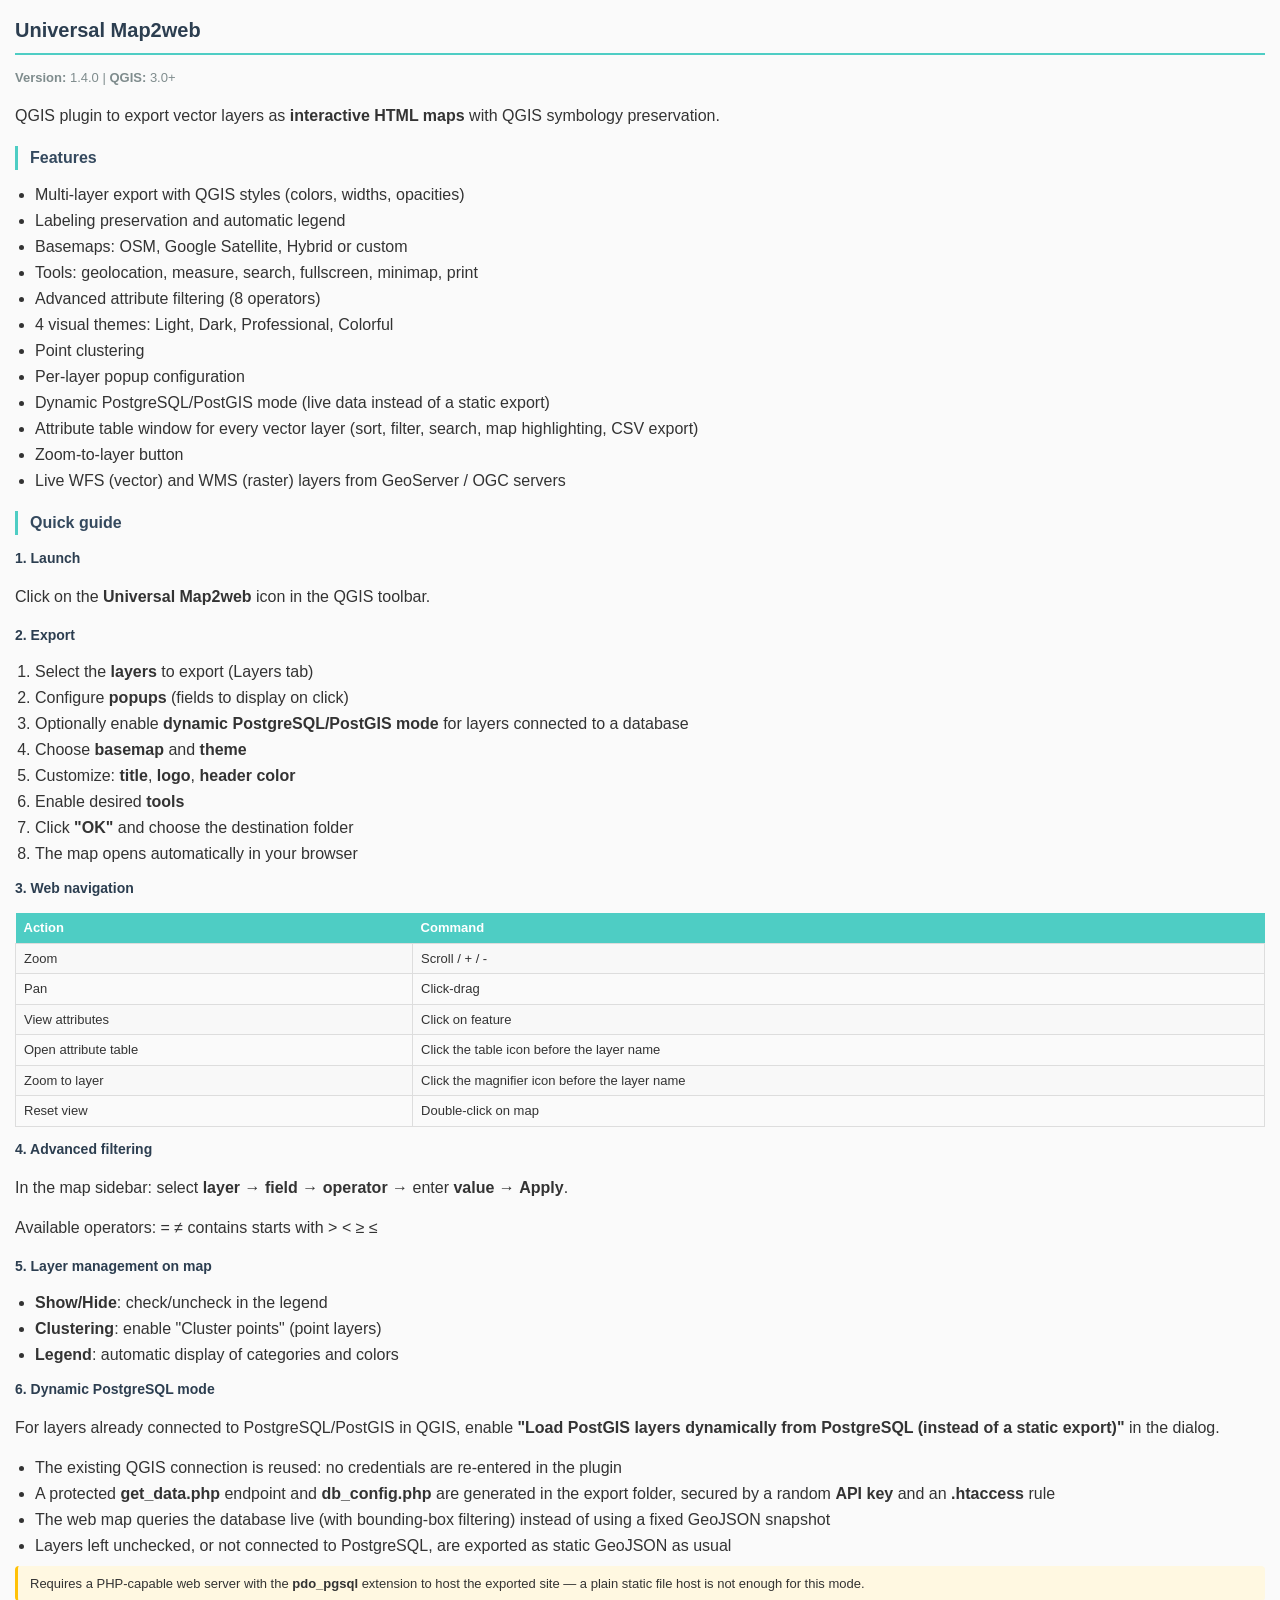
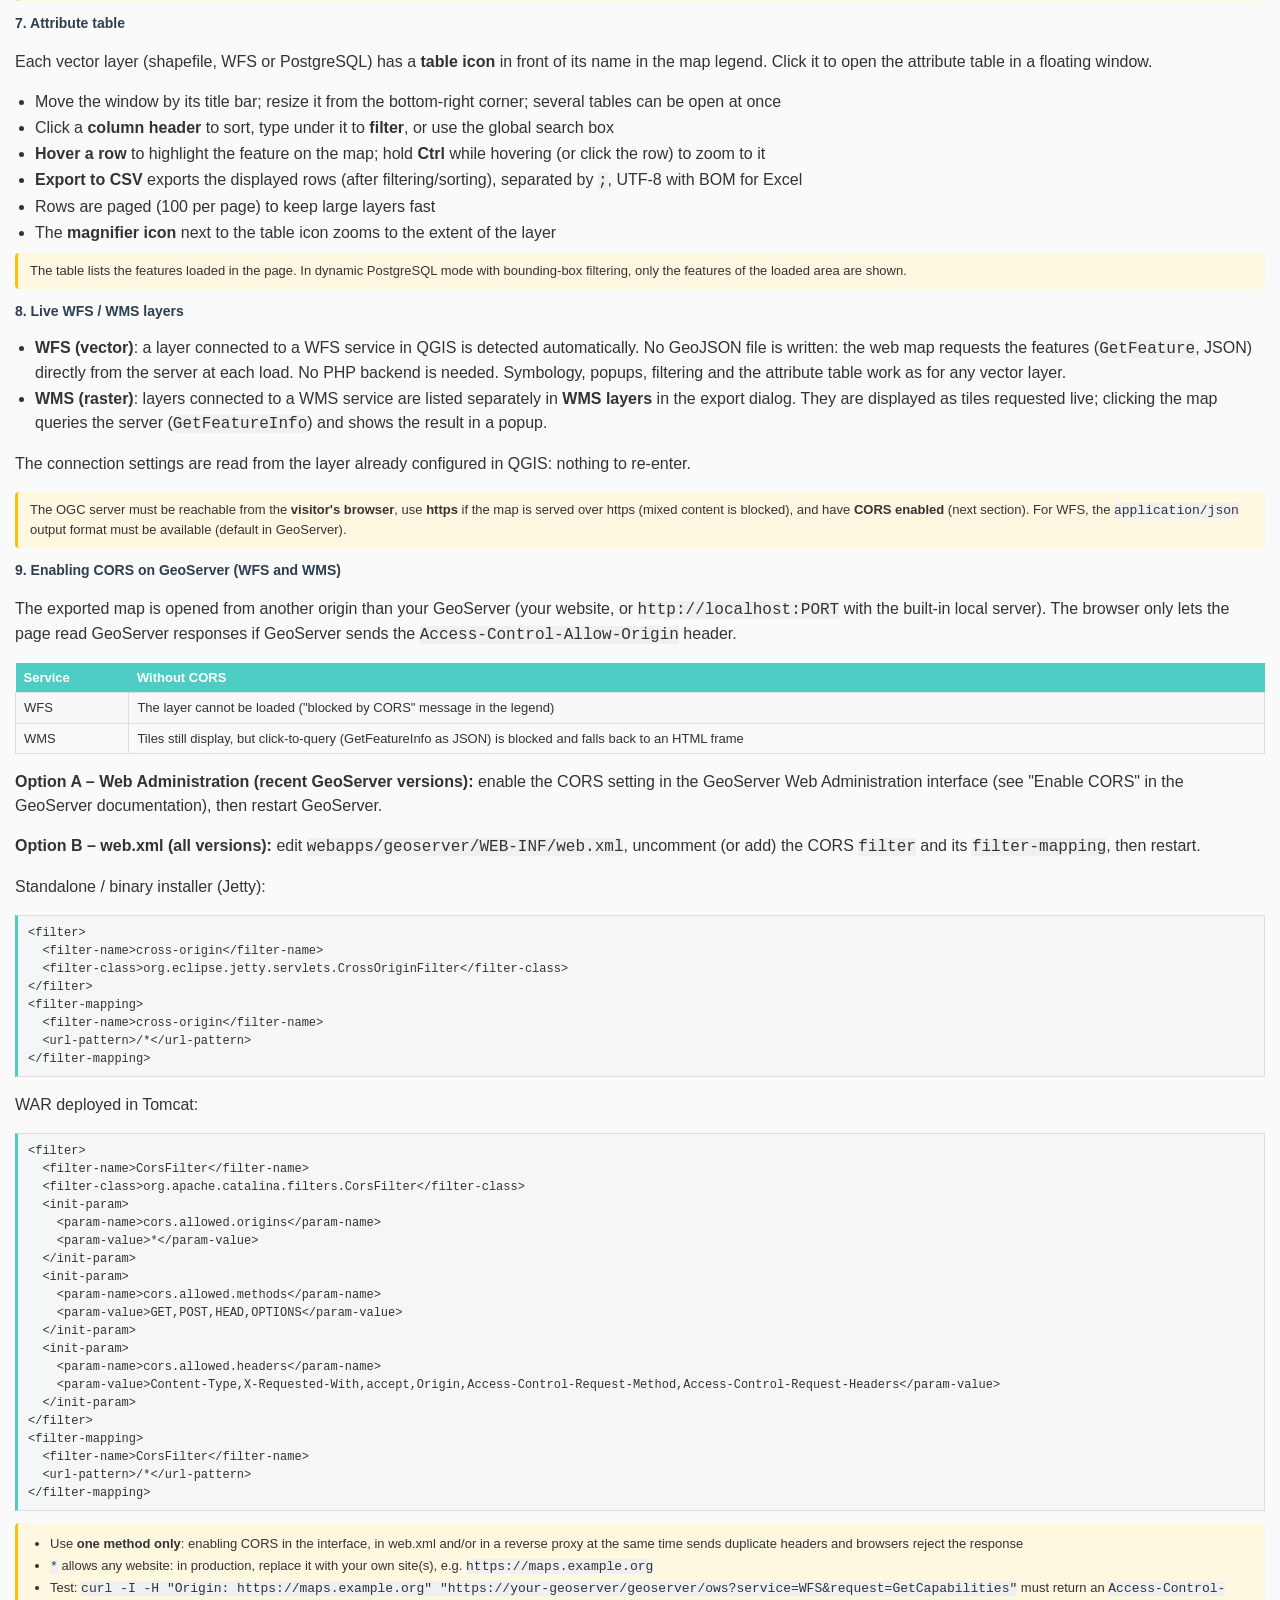
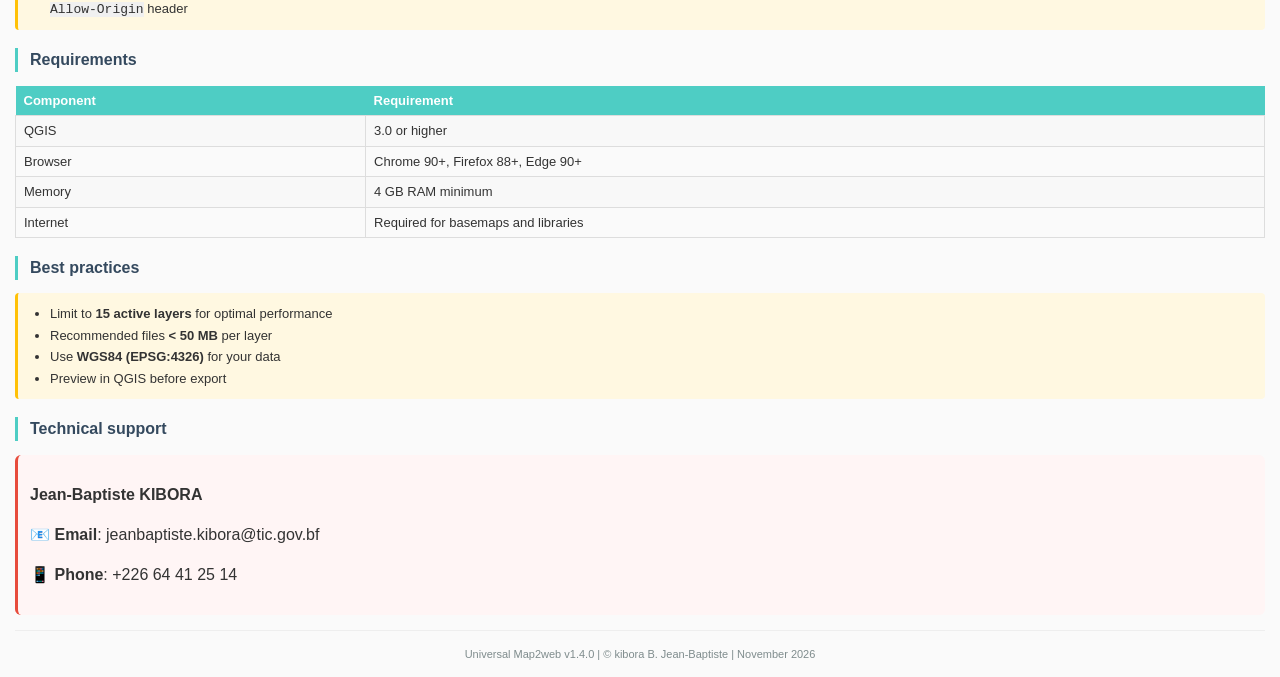
<file: i18n/wiki_en.html>
<!DOCTYPE html>
<html>

<head>
    <style>
        body {
            font-family: 'Segoe UI', Arial, sans-serif;
            margin: 15px;
            line-height: 1.5;
            color: #333;
            background: #fafafa;
        }

        h1 {
            color: #2c3e50;
            border-bottom: 2px solid #4ecdc4;
            padding-bottom: 8px;
            font-size: 20px;
        }

        h2 {
            color: #34495e;
            margin-top: 18px;
            border-left: 3px solid #4ecdc4;
            padding-left: 12px;
            font-size: 16px;
        }

        h3 {
            color: #2c3e50;
            margin-top: 12px;
            font-size: 14px;
        }

        .badge {
            background: #4ecdc4;
            color: white;
            padding: 2px 8px;
            border-radius: 10px;
            font-size: 11px;
            display: inline-block;
            margin: 1px;
        }

        .support-box {
            background: #fff5f5;
            padding: 12px;
            border-radius: 6px;
            border-left: 3px solid #e74c3c;
            margin: 12px 0;
        }

        table {
            width: 100%;
            border-collapse: collapse;
            margin: 8px 0;
            font-size: 13px;
        }

        th {
            background: #4ecdc4;
            color: white;
            padding: 5px 8px;
            text-align: left;
        }

        td {
            border: 1px solid #ddd;
            padding: 5px 8px;
        }

        tr:nth-child(even) {
            background: #f8f8f8;
        }

        .note {
            background: #fff8e1;
            padding: 8px 12px;
            border-radius: 4px;
            border-left: 3px solid #ffc107;
            margin: 8px 0;
            font-size: 13px;
        }

        ul,
        ol {
            margin: 3px 0;
            padding-left: 20px;
        }

        li {
            margin: 2px 0;
        }

        .version {
            color: #7f8c8d;
            font-size: 13px;
        }

        hr {
            margin: 15px 0;
            border: none;
            border-top: 1px solid #eee;
        }

        pre {
            background: #f4f6f7;
            border: 1px solid #ddd;
            border-left: 3px solid #4ecdc4;
            padding: 8px 10px;
            font-family: Consolas, 'Courier New', monospace;
            font-size: 12px;
        }

        code {
            font-family: Consolas, 'Courier New', monospace;
            background: #f0f0f0;
        }
    </style>
</head>

<body>

    <h1>Universal Map2web</h1>
    <p class="version"><strong>Version:</strong> 1.4.0 | <strong>QGIS:</strong> 3.0+</p>

    <p>QGIS plugin to export vector layers as <strong>interactive HTML maps</strong> with QGIS symbology preservation.
    </p>

    <h2>Features</h2>
    <ul>
        <li>Multi-layer export with QGIS styles (colors, widths, opacities)</li>
        <li>Labeling preservation and automatic legend</li>
        <li>Basemaps: OSM, Google Satellite, Hybrid or custom</li>
        <li>Tools: geolocation, measure, search, fullscreen, minimap, print</li>
        <li>Advanced attribute filtering (8 operators)</li>
        <li>4 visual themes: Light, Dark, Professional, Colorful</li>
        <li>Point clustering</li>
        <li>Per-layer popup configuration</li>
        <li>Dynamic PostgreSQL/PostGIS mode (live data instead of a static export)</li>
        <li>Attribute table window for every vector layer (sort, filter, search, map highlighting, CSV export)</li>
        <li>Zoom-to-layer button</li>
        <li>Live WFS (vector) and WMS (raster) layers from GeoServer / OGC servers</li>
    </ul>

    <h2>Quick guide</h2>

    <h3>1. Launch</h3>
    <p>Click on the <strong>Universal Map2web</strong> icon in the QGIS toolbar.</p>

    <h3>2. Export</h3>
    <ol>
        <li>Select the <strong>layers</strong> to export (Layers tab)</li>
        <li>Configure <strong>popups</strong> (fields to display on click)</li>
        <li>Optionally enable <strong>dynamic PostgreSQL/PostGIS mode</strong> for layers connected to a database</li>
        <li>Choose <strong>basemap</strong> and <strong>theme</strong></li>
        <li>Customize: <strong>title</strong>, <strong>logo</strong>, <strong>header color</strong></li>
        <li>Enable desired <strong>tools</strong></li>
        <li>Click <strong>"OK"</strong> and choose the destination folder</li>
        <li>The map opens automatically in your browser</li>
    </ol>

    <h3>3. Web navigation</h3>
    <table>
        <tr>
            <th>Action</th>
            <th>Command</th>
        </tr>
        <tr>
            <td>Zoom</td>
            <td>Scroll / + / -</td>
        </tr>
        <tr>
            <td>Pan</td>
            <td>Click-drag</td>
        </tr>
        <tr>
            <td>View attributes</td>
            <td>Click on feature</td>
        </tr>
        <tr>
            <td>Open attribute table</td>
            <td>Click the table icon before the layer name</td>
        </tr>
        <tr>
            <td>Zoom to layer</td>
            <td>Click the magnifier icon before the layer name</td>
        </tr>
        <tr>
            <td>Reset view</td>
            <td>Double-click on map</td>
        </tr>
    </table>

    <h3>4. Advanced filtering</h3>
    <p>In the map sidebar: select <strong>layer</strong> → <strong>field</strong> → <strong>operator</strong> → enter
        <strong>value</strong> → <strong>Apply</strong>.
    </p>
    <p>Available operators: = ≠ contains starts with &gt; &lt; ≥ ≤</p>

    <h3>5. Layer management on map</h3>
    <ul>
        <li><strong>Show/Hide</strong>: check/uncheck in the legend</li>
        <li><strong>Clustering</strong>: enable "Cluster points" (point layers)</li>
        <li><strong>Legend</strong>: automatic display of categories and colors</li>
    </ul>

    <h3>6. Dynamic PostgreSQL mode</h3>
    <p>For layers already connected to PostgreSQL/PostGIS in QGIS, enable <strong>"Load PostGIS layers dynamically
            from PostgreSQL (instead of a static export)"</strong> in the dialog.</p>
    <ul>
        <li>The existing QGIS connection is reused: no credentials are re-entered in the plugin</li>
        <li>A protected <strong>get_data.php</strong> endpoint and <strong>db_config.php</strong> are generated in
            the export folder, secured by a random <strong>API key</strong> and an <strong>.htaccess</strong> rule
        </li>
        <li>The web map queries the database live (with bounding-box filtering) instead of using a fixed GeoJSON
            snapshot</li>
        <li>Layers left unchecked, or not connected to PostgreSQL, are exported as static GeoJSON as usual</li>
    </ul>
    <div class="note">
        Requires a PHP-capable web server with the <strong>pdo_pgsql</strong> extension to host the exported site
        — a plain static file host is not enough for this mode.
    </div>

    <h3>7. Attribute table</h3>
    <p>Each vector layer (shapefile, WFS or PostgreSQL) has a <strong>table icon</strong> in front of its name in the
        map legend. Click it to open the attribute table in a floating window.</p>
    <ul>
        <li>Move the window by its title bar; resize it from the bottom-right corner; several tables can be open at once</li>
        <li>Click a <strong>column header</strong> to sort, type under it to <strong>filter</strong>, or use the global search box</li>
        <li><strong>Hover a row</strong> to highlight the feature on the map; hold <strong>Ctrl</strong> while hovering (or click the row) to zoom to it</li>
        <li><strong>Export to CSV</strong> exports the displayed rows (after filtering/sorting), separated by <code>;</code>, UTF-8 with BOM for Excel</li>
        <li>Rows are paged (100 per page) to keep large layers fast</li>
        <li>The <strong>magnifier icon</strong> next to the table icon zooms to the extent of the layer</li>
    </ul>
    <div class="note">
        The table lists the features loaded in the page. In dynamic PostgreSQL mode with bounding-box filtering, only
        the features of the loaded area are shown.
    </div>

    <h3>8. Live WFS / WMS layers</h3>
    <ul>
        <li><strong>WFS (vector)</strong>: a layer connected to a WFS service in QGIS is detected automatically. No GeoJSON
            file is written: the web map requests the features (<code>GetFeature</code>, JSON) directly from the server at
            each load. No PHP backend is needed. Symbology, popups, filtering and the attribute table work as for any
            vector layer.</li>
        <li><strong>WMS (raster)</strong>: layers connected to a WMS service are listed separately in
            <strong>WMS layers</strong> in the export dialog. They are displayed as tiles requested live; clicking the map
            queries the server (<code>GetFeatureInfo</code>) and shows the result in a popup.</li>
    </ul>
    <p>The connection settings are read from the layer already configured in QGIS: nothing to re-enter.</p>
    <div class="note">
        The OGC server must be reachable from the <strong>visitor's browser</strong>, use <strong>https</strong> if the
        map is served over https (mixed content is blocked), and have <strong>CORS enabled</strong> (next section).
        For WFS, the <code>application/json</code> output format must be available (default in GeoServer).
    </div>

    <h3>9. Enabling CORS on GeoServer (WFS and WMS)</h3>
    <p>The exported map is opened from another origin than your GeoServer (your website, or
        <code>http://localhost:PORT</code> with the built-in local server). The browser only lets the page read GeoServer
        responses if GeoServer sends the <code>Access-Control-Allow-Origin</code> header.</p>
    <table>
        <tr>
            <th>Service</th>
            <th>Without CORS</th>
        </tr>
        <tr>
            <td>WFS</td>
            <td>The layer cannot be loaded ("blocked by CORS" message in the legend)</td>
        </tr>
        <tr>
            <td>WMS</td>
            <td>Tiles still display, but click-to-query (GetFeatureInfo as JSON) is blocked and falls back to an HTML frame</td>
        </tr>
    </table>
    <p><strong>Option A – Web Administration (recent GeoServer versions):</strong> enable the CORS setting in the
        GeoServer Web Administration interface (see "Enable CORS" in the GeoServer documentation), then restart
        GeoServer.</p>
    <p><strong>Option B – web.xml (all versions):</strong> edit
        <code>webapps/geoserver/WEB-INF/web.xml</code>, uncomment (or add) the CORS <code>filter</code> and its
        <code>filter-mapping</code>, then restart.</p>
    <p>Standalone / binary installer (Jetty):</p>
<pre>&lt;filter&gt;
  &lt;filter-name&gt;cross-origin&lt;/filter-name&gt;
  &lt;filter-class&gt;org.eclipse.jetty.servlets.CrossOriginFilter&lt;/filter-class&gt;
&lt;/filter&gt;
&lt;filter-mapping&gt;
  &lt;filter-name&gt;cross-origin&lt;/filter-name&gt;
  &lt;url-pattern&gt;/*&lt;/url-pattern&gt;
&lt;/filter-mapping&gt;</pre>
    <p>WAR deployed in Tomcat:</p>
<pre>&lt;filter&gt;
  &lt;filter-name&gt;CorsFilter&lt;/filter-name&gt;
  &lt;filter-class&gt;org.apache.catalina.filters.CorsFilter&lt;/filter-class&gt;
  &lt;init-param&gt;
    &lt;param-name&gt;cors.allowed.origins&lt;/param-name&gt;
    &lt;param-value&gt;*&lt;/param-value&gt;
  &lt;/init-param&gt;
  &lt;init-param&gt;
    &lt;param-name&gt;cors.allowed.methods&lt;/param-name&gt;
    &lt;param-value&gt;GET,POST,HEAD,OPTIONS&lt;/param-value&gt;
  &lt;/init-param&gt;
  &lt;init-param&gt;
    &lt;param-name&gt;cors.allowed.headers&lt;/param-name&gt;
    &lt;param-value&gt;Content-Type,X-Requested-With,accept,Origin,Access-Control-Request-Method,Access-Control-Request-Headers&lt;/param-value&gt;
  &lt;/init-param&gt;
&lt;/filter&gt;
&lt;filter-mapping&gt;
  &lt;filter-name&gt;CorsFilter&lt;/filter-name&gt;
  &lt;url-pattern&gt;/*&lt;/url-pattern&gt;
&lt;/filter-mapping&gt;</pre>
    <div class="note">
        <ul>
            <li>Use <strong>one method only</strong>: enabling CORS in the interface, in web.xml and/or in a reverse proxy
                at the same time sends duplicate headers and browsers reject the response</li>
            <li><code>*</code> allows any website: in production, replace it with your own site(s), e.g.
                <code>https://maps.example.org</code></li>
            <li>Test: <code>curl -I -H "Origin: https://maps.example.org" "https://your-geoserver/geoserver/ows?service=WFS&amp;request=GetCapabilities"</code>
                must return an <code>Access-Control-Allow-Origin</code> header</li>
        </ul>
    </div>

    <h2>Requirements</h2>
    <table>
        <tr>
            <th>Component</th>
            <th>Requirement</th>
        </tr>
        <tr>
            <td>QGIS</td>
            <td>3.0 or higher</td>
        </tr>
        <tr>
            <td>Browser</td>
            <td>Chrome 90+, Firefox 88+, Edge 90+</td>
        </tr>
        <tr>
            <td>Memory</td>
            <td>4 GB RAM minimum</td>
        </tr>
        <tr>
            <td>Internet</td>
            <td>Required for basemaps and libraries</td>
        </tr>
    </table>

    <h2>Best practices</h2>
    <div class="note">
        <ul>
            <li>Limit to <strong>15 active layers</strong> for optimal performance</li>
            <li>Recommended files <strong>&lt; 50 MB</strong> per layer</li>
            <li>Use <strong>WGS84 (EPSG:4326)</strong> for your data</li>
            <li>Preview in QGIS before export</li>
        </ul>
    </div>

    <h2>Technical support</h2>
    <div class="support-box">
        <p><strong>Jean-Baptiste KIBORA</strong></p>
        <p>📧 <strong>Email</strong>: jeanbaptiste.kibora@tic.gov.bf</p>
        <p>📱 <strong>Phone</strong>: +226 64 41 25 14</p>
    </div>

    <hr>
    <p style="text-align: center; color: #7f8c8d; font-size: 11px;">
        Universal Map2web v1.4.0 | © kibora B. Jean-Baptiste | November 2026
    </p>

</body>

</html>
</file>
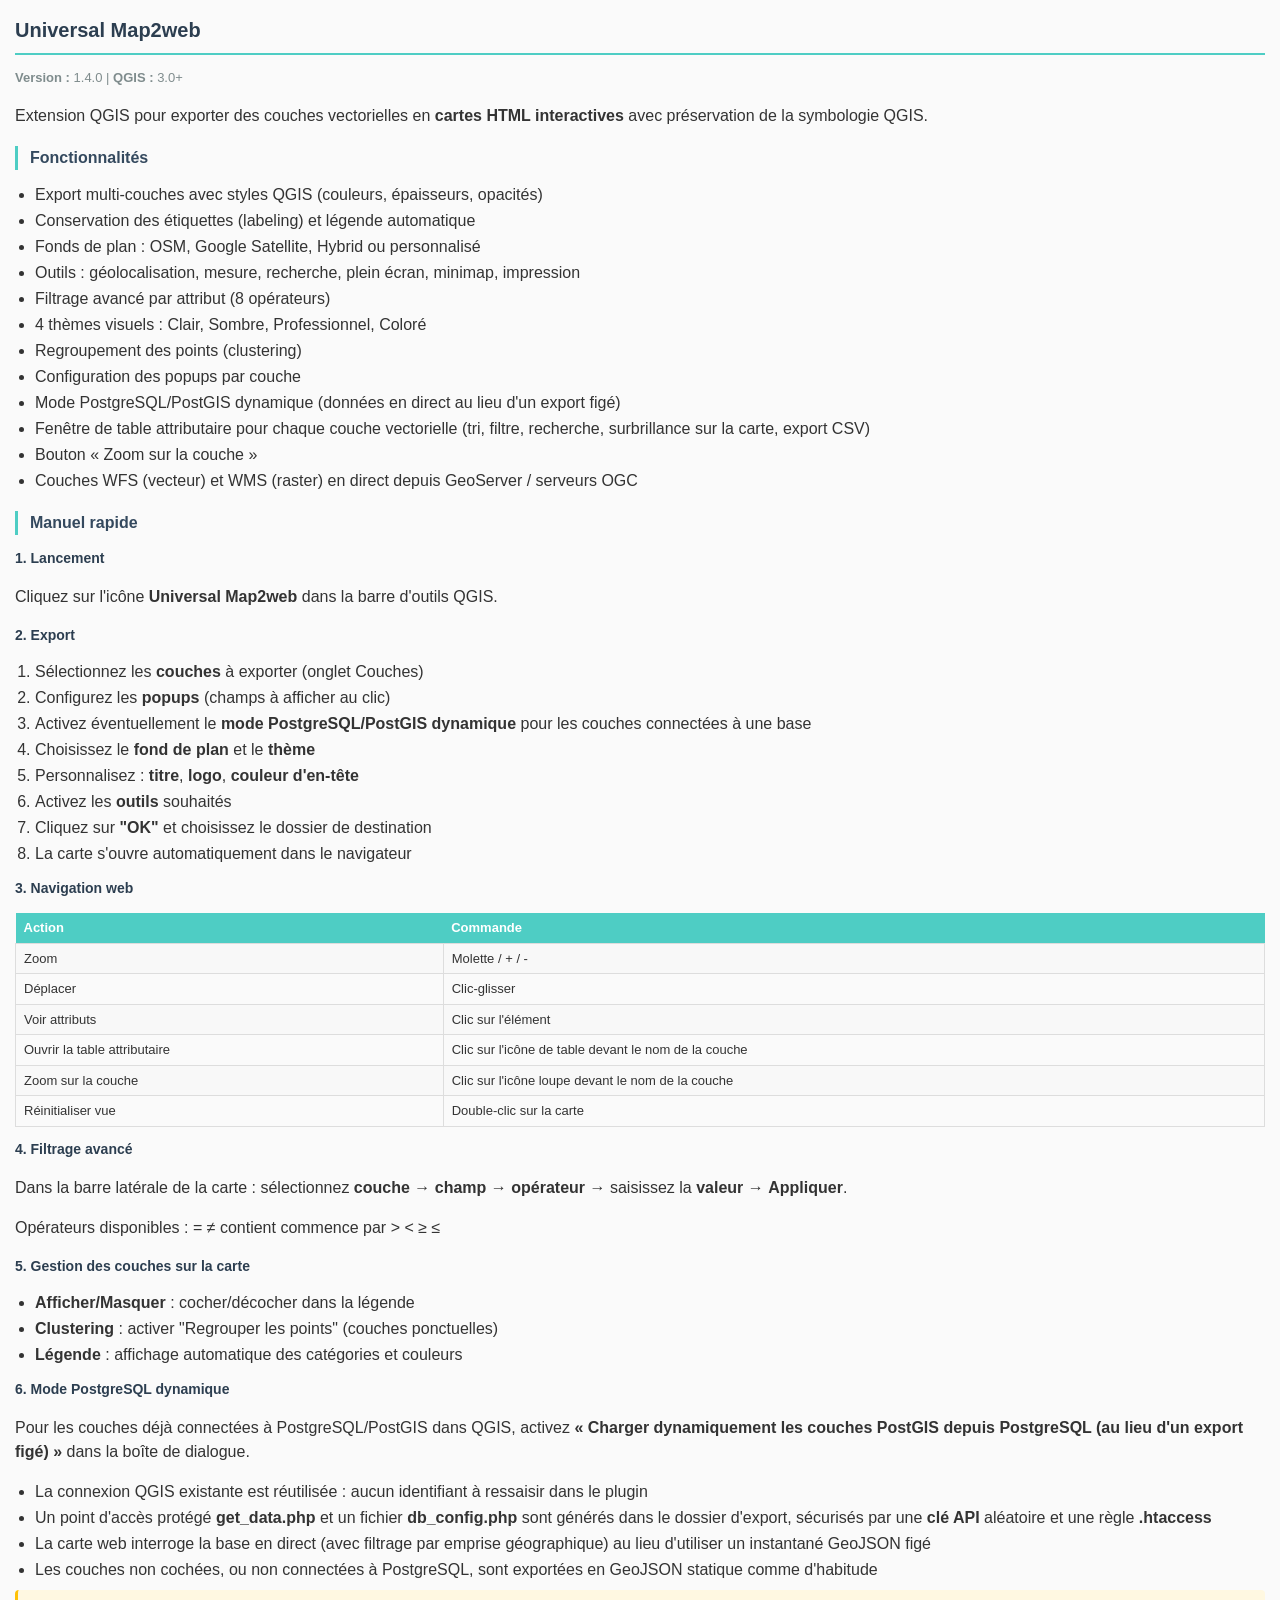
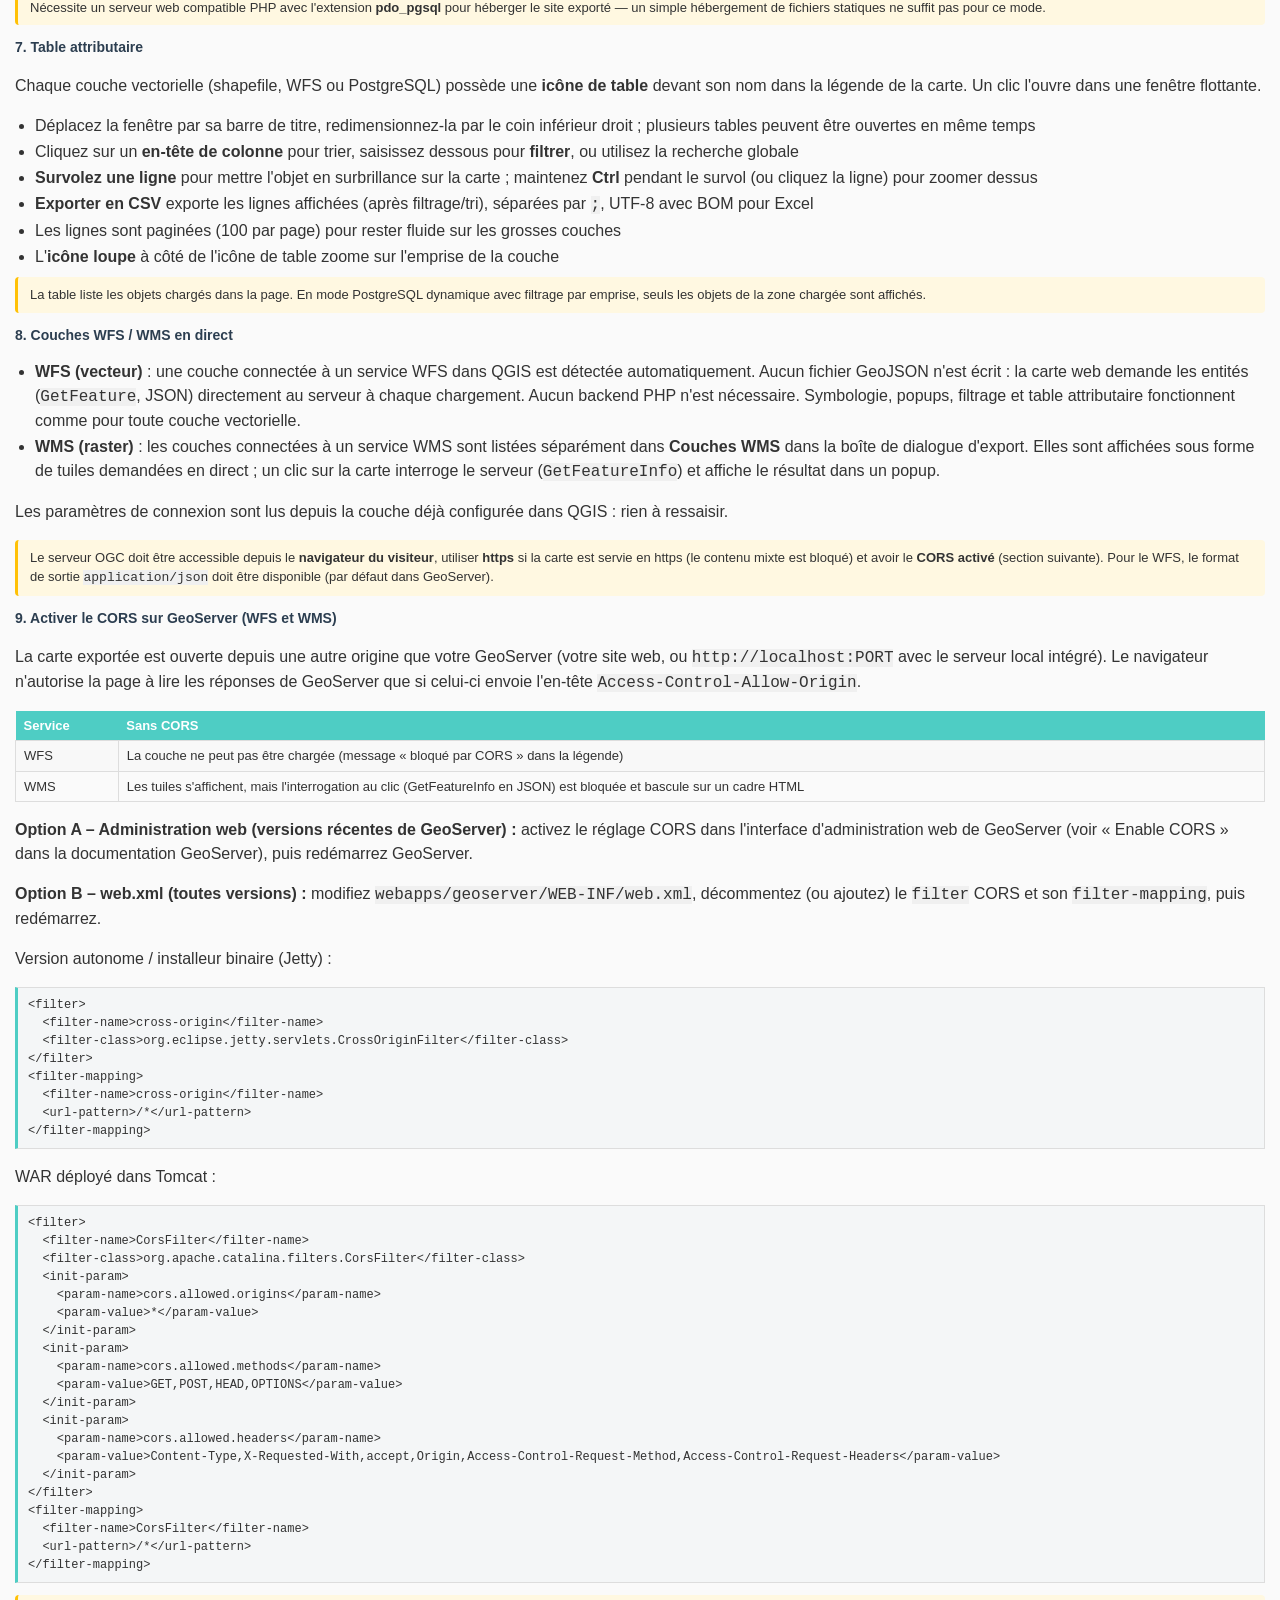
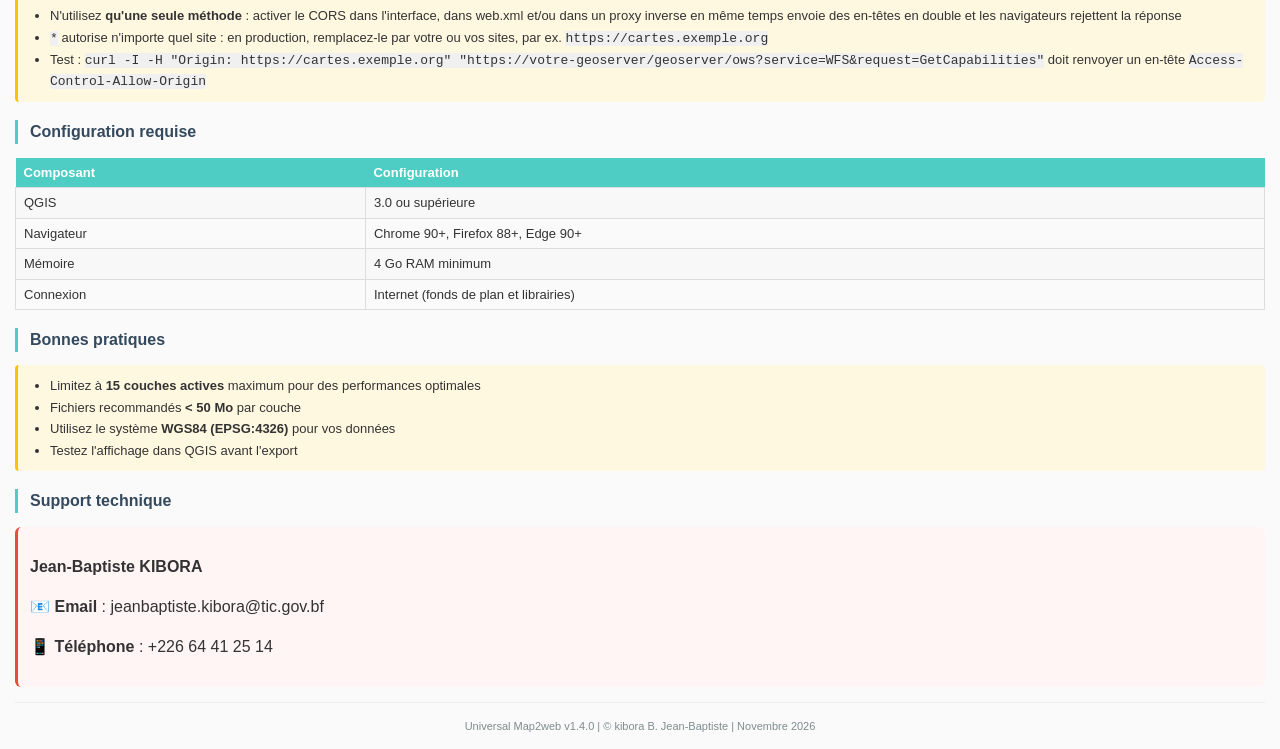
<file: i18n/wiki_fr.html>
<!DOCTYPE html>
<html>

<head>
    <style>
        body {
            font-family: 'Segoe UI', Arial, sans-serif;
            margin: 15px;
            line-height: 1.5;
            color: #333;
            background: #fafafa;
        }

        h1 {
            color: #2c3e50;
            border-bottom: 2px solid #4ecdc4;
            padding-bottom: 8px;
            font-size: 20px;
        }

        h2 {
            color: #34495e;
            margin-top: 18px;
            border-left: 3px solid #4ecdc4;
            padding-left: 12px;
            font-size: 16px;
        }

        h3 {
            color: #2c3e50;
            margin-top: 12px;
            font-size: 14px;
        }

        .badge {
            background: #4ecdc4;
            color: white;
            padding: 2px 8px;
            border-radius: 10px;
            font-size: 11px;
            display: inline-block;
            margin: 1px;
        }

        .support-box {
            background: #fff5f5;
            padding: 12px;
            border-radius: 6px;
            border-left: 3px solid #e74c3c;
            margin: 12px 0;
        }

        table {
            width: 100%;
            border-collapse: collapse;
            margin: 8px 0;
            font-size: 13px;
        }

        th {
            background: #4ecdc4;
            color: white;
            padding: 5px 8px;
            text-align: left;
        }

        td {
            border: 1px solid #ddd;
            padding: 5px 8px;
        }

        tr:nth-child(even) {
            background: #f8f8f8;
        }

        .note {
            background: #fff8e1;
            padding: 8px 12px;
            border-radius: 4px;
            border-left: 3px solid #ffc107;
            margin: 8px 0;
            font-size: 13px;
        }

        ul,
        ol {
            margin: 3px 0;
            padding-left: 20px;
        }

        li {
            margin: 2px 0;
        }

        .version {
            color: #7f8c8d;
            font-size: 13px;
        }

        hr {
            margin: 15px 0;
            border: none;
            border-top: 1px solid #eee;
        }

        pre {
            background: #f4f6f7;
            border: 1px solid #ddd;
            border-left: 3px solid #4ecdc4;
            padding: 8px 10px;
            font-family: Consolas, 'Courier New', monospace;
            font-size: 12px;
        }

        code {
            font-family: Consolas, 'Courier New', monospace;
            background: #f0f0f0;
        }
    </style>
</head>

<body>

    <h1>Universal Map2web</h1>
    <p class="version"><strong>Version :</strong> 1.4.0 | <strong>QGIS :</strong> 3.0+</p>

    <p>Extension QGIS pour exporter des couches vectorielles en <strong>cartes HTML interactives</strong> avec
        préservation de la symbologie QGIS.</p>

    <h2>Fonctionnalités</h2>
    <ul>
        <li>Export multi-couches avec styles QGIS (couleurs, épaisseurs, opacités)</li>
        <li>Conservation des étiquettes (labeling) et légende automatique</li>
        <li>Fonds de plan : OSM, Google Satellite, Hybrid ou personnalisé</li>
        <li>Outils : géolocalisation, mesure, recherche, plein écran, minimap, impression</li>
        <li>Filtrage avancé par attribut (8 opérateurs)</li>
        <li>4 thèmes visuels : Clair, Sombre, Professionnel, Coloré</li>
        <li>Regroupement des points (clustering)</li>
        <li>Configuration des popups par couche</li>
        <li>Mode PostgreSQL/PostGIS dynamique (données en direct au lieu d'un export figé)</li>
        <li>Fenêtre de table attributaire pour chaque couche vectorielle (tri, filtre, recherche, surbrillance sur la carte, export CSV)</li>
        <li>Bouton « Zoom sur la couche »</li>
        <li>Couches WFS (vecteur) et WMS (raster) en direct depuis GeoServer / serveurs OGC</li>
    </ul>

    <h2>Manuel rapide</h2>

    <h3>1. Lancement</h3>
    <p>Cliquez sur l'icône <strong>Universal Map2web</strong> dans la barre d'outils QGIS.</p>

    <h3>2. Export</h3>
    <ol>
        <li>Sélectionnez les <strong>couches</strong> à exporter (onglet Couches)</li>
        <li>Configurez les <strong>popups</strong> (champs à afficher au clic)</li>
        <li>Activez éventuellement le <strong>mode PostgreSQL/PostGIS dynamique</strong> pour les couches connectées
            à une base</li>
        <li>Choisissez le <strong>fond de plan</strong> et le <strong>thème</strong></li>
        <li>Personnalisez : <strong>titre</strong>, <strong>logo</strong>, <strong>couleur d'en-tête</strong></li>
        <li>Activez les <strong>outils</strong> souhaités</li>
        <li>Cliquez sur <strong>"OK"</strong> et choisissez le dossier de destination</li>
        <li>La carte s'ouvre automatiquement dans le navigateur</li>
    </ol>

    <h3>3. Navigation web</h3>
    <table>
        <tr>
            <th>Action</th>
            <th>Commande</th>
        </tr>
        <tr>
            <td>Zoom</td>
            <td>Molette / + / -</td>
        </tr>
        <tr>
            <td>Déplacer</td>
            <td>Clic-glisser</td>
        </tr>
        <tr>
            <td>Voir attributs</td>
            <td>Clic sur l'élément</td>
        </tr>
        <tr>
            <td>Ouvrir la table attributaire</td>
            <td>Clic sur l'icône de table devant le nom de la couche</td>
        </tr>
        <tr>
            <td>Zoom sur la couche</td>
            <td>Clic sur l'icône loupe devant le nom de la couche</td>
        </tr>
        <tr>
            <td>Réinitialiser vue</td>
            <td>Double-clic sur la carte</td>
        </tr>
    </table>

    <h3>4. Filtrage avancé</h3>
    <p>Dans la barre latérale de la carte : sélectionnez <strong>couche</strong> → <strong>champ</strong> →
        <strong>opérateur</strong> → saisissez la <strong>valeur</strong> → <strong>Appliquer</strong>.
    </p>
    <p>Opérateurs disponibles : = ≠ contient commence par &gt; &lt; ≥ ≤</p>

    <h3>5. Gestion des couches sur la carte</h3>
    <ul>
        <li><strong>Afficher/Masquer</strong> : cocher/décocher dans la légende</li>
        <li><strong>Clustering</strong> : activer "Regrouper les points" (couches ponctuelles)</li>
        <li><strong>Légende</strong> : affichage automatique des catégories et couleurs</li>
    </ul>

    <h3>6. Mode PostgreSQL dynamique</h3>
    <p>Pour les couches déjà connectées à PostgreSQL/PostGIS dans QGIS, activez <strong>« Charger dynamiquement les
            couches PostGIS depuis PostgreSQL (au lieu d'un export figé) »</strong> dans la boîte de dialogue.</p>
    <ul>
        <li>La connexion QGIS existante est réutilisée : aucun identifiant à ressaisir dans le plugin</li>
        <li>Un point d'accès protégé <strong>get_data.php</strong> et un fichier <strong>db_config.php</strong>
            sont générés dans le dossier d'export, sécurisés par une <strong>clé API</strong> aléatoire et une
            règle <strong>.htaccess</strong></li>
        <li>La carte web interroge la base en direct (avec filtrage par emprise géographique) au lieu d'utiliser un
            instantané GeoJSON figé</li>
        <li>Les couches non cochées, ou non connectées à PostgreSQL, sont exportées en GeoJSON statique comme
            d'habitude</li>
    </ul>
    <div class="note">
        Nécessite un serveur web compatible PHP avec l'extension <strong>pdo_pgsql</strong> pour héberger le site
        exporté — un simple hébergement de fichiers statiques ne suffit pas pour ce mode.
    </div>

    <h3>7. Table attributaire</h3>
    <p>Chaque couche vectorielle (shapefile, WFS ou PostgreSQL) possède une <strong>icône de table</strong> devant son
        nom dans la légende de la carte. Un clic l'ouvre dans une fenêtre flottante.</p>
    <ul>
        <li>Déplacez la fenêtre par sa barre de titre, redimensionnez-la par le coin inférieur droit ; plusieurs tables peuvent être ouvertes en même temps</li>
        <li>Cliquez sur un <strong>en-tête de colonne</strong> pour trier, saisissez dessous pour <strong>filtrer</strong>, ou utilisez la recherche globale</li>
        <li><strong>Survolez une ligne</strong> pour mettre l'objet en surbrillance sur la carte ; maintenez <strong>Ctrl</strong> pendant le survol (ou cliquez la ligne) pour zoomer dessus</li>
        <li><strong>Exporter en CSV</strong> exporte les lignes affichées (après filtrage/tri), séparées par <code>;</code>, UTF-8 avec BOM pour Excel</li>
        <li>Les lignes sont paginées (100 par page) pour rester fluide sur les grosses couches</li>
        <li>L'<strong>icône loupe</strong> à côté de l'icône de table zoome sur l'emprise de la couche</li>
    </ul>
    <div class="note">
        La table liste les objets chargés dans la page. En mode PostgreSQL dynamique avec filtrage par emprise, seuls
        les objets de la zone chargée sont affichés.
    </div>

    <h3>8. Couches WFS / WMS en direct</h3>
    <ul>
        <li><strong>WFS (vecteur)</strong> : une couche connectée à un service WFS dans QGIS est détectée automatiquement.
            Aucun fichier GeoJSON n'est écrit : la carte web demande les entités (<code>GetFeature</code>, JSON)
            directement au serveur à chaque chargement. Aucun backend PHP n'est nécessaire. Symbologie, popups,
            filtrage et table attributaire fonctionnent comme pour toute couche vectorielle.</li>
        <li><strong>WMS (raster)</strong> : les couches connectées à un service WMS sont listées séparément dans
            <strong>Couches WMS</strong> dans la boîte de dialogue d'export. Elles sont affichées sous forme de tuiles
            demandées en direct ; un clic sur la carte interroge le serveur (<code>GetFeatureInfo</code>) et affiche le
            résultat dans un popup.</li>
    </ul>
    <p>Les paramètres de connexion sont lus depuis la couche déjà configurée dans QGIS : rien à ressaisir.</p>
    <div class="note">
        Le serveur OGC doit être accessible depuis le <strong>navigateur du visiteur</strong>, utiliser
        <strong>https</strong> si la carte est servie en https (le contenu mixte est bloqué) et avoir le
        <strong>CORS activé</strong> (section suivante). Pour le WFS, le format de sortie
        <code>application/json</code> doit être disponible (par défaut dans GeoServer).
    </div>

    <h3>9. Activer le CORS sur GeoServer (WFS et WMS)</h3>
    <p>La carte exportée est ouverte depuis une autre origine que votre GeoServer (votre site web, ou
        <code>http://localhost:PORT</code> avec le serveur local intégré). Le navigateur n'autorise la page à lire les
        réponses de GeoServer que si celui-ci envoie l'en-tête <code>Access-Control-Allow-Origin</code>.</p>
    <table>
        <tr>
            <th>Service</th>
            <th>Sans CORS</th>
        </tr>
        <tr>
            <td>WFS</td>
            <td>La couche ne peut pas être chargée (message « bloqué par CORS » dans la légende)</td>
        </tr>
        <tr>
            <td>WMS</td>
            <td>Les tuiles s'affichent, mais l'interrogation au clic (GetFeatureInfo en JSON) est bloquée et bascule sur un cadre HTML</td>
        </tr>
    </table>
    <p><strong>Option A – Administration web (versions récentes de GeoServer) :</strong> activez le réglage CORS dans
        l'interface d'administration web de GeoServer (voir « Enable CORS » dans la documentation GeoServer), puis
        redémarrez GeoServer.</p>
    <p><strong>Option B – web.xml (toutes versions) :</strong> modifiez
        <code>webapps/geoserver/WEB-INF/web.xml</code>, décommentez (ou ajoutez) le <code>filter</code> CORS et son
        <code>filter-mapping</code>, puis redémarrez.</p>
    <p>Version autonome / installeur binaire (Jetty) :</p>
<pre>&lt;filter&gt;
  &lt;filter-name&gt;cross-origin&lt;/filter-name&gt;
  &lt;filter-class&gt;org.eclipse.jetty.servlets.CrossOriginFilter&lt;/filter-class&gt;
&lt;/filter&gt;
&lt;filter-mapping&gt;
  &lt;filter-name&gt;cross-origin&lt;/filter-name&gt;
  &lt;url-pattern&gt;/*&lt;/url-pattern&gt;
&lt;/filter-mapping&gt;</pre>
    <p>WAR déployé dans Tomcat :</p>
<pre>&lt;filter&gt;
  &lt;filter-name&gt;CorsFilter&lt;/filter-name&gt;
  &lt;filter-class&gt;org.apache.catalina.filters.CorsFilter&lt;/filter-class&gt;
  &lt;init-param&gt;
    &lt;param-name&gt;cors.allowed.origins&lt;/param-name&gt;
    &lt;param-value&gt;*&lt;/param-value&gt;
  &lt;/init-param&gt;
  &lt;init-param&gt;
    &lt;param-name&gt;cors.allowed.methods&lt;/param-name&gt;
    &lt;param-value&gt;GET,POST,HEAD,OPTIONS&lt;/param-value&gt;
  &lt;/init-param&gt;
  &lt;init-param&gt;
    &lt;param-name&gt;cors.allowed.headers&lt;/param-name&gt;
    &lt;param-value&gt;Content-Type,X-Requested-With,accept,Origin,Access-Control-Request-Method,Access-Control-Request-Headers&lt;/param-value&gt;
  &lt;/init-param&gt;
&lt;/filter&gt;
&lt;filter-mapping&gt;
  &lt;filter-name&gt;CorsFilter&lt;/filter-name&gt;
  &lt;url-pattern&gt;/*&lt;/url-pattern&gt;
&lt;/filter-mapping&gt;</pre>
    <div class="note">
        <ul>
            <li>N'utilisez <strong>qu'une seule méthode</strong> : activer le CORS dans l'interface, dans web.xml et/ou
                dans un proxy inverse en même temps envoie des en-têtes en double et les navigateurs rejettent la
                réponse</li>
            <li><code>*</code> autorise n'importe quel site : en production, remplacez-le par votre ou vos sites, par
                ex. <code>https://cartes.exemple.org</code></li>
            <li>Test : <code>curl -I -H "Origin: https://cartes.exemple.org" "https://votre-geoserver/geoserver/ows?service=WFS&amp;request=GetCapabilities"</code>
                doit renvoyer un en-tête <code>Access-Control-Allow-Origin</code></li>
        </ul>
    </div>

    <h2>Configuration requise</h2>
    <table>
        <tr>
            <th>Composant</th>
            <th>Configuration</th>
        </tr>
        <tr>
            <td>QGIS</td>
            <td>3.0 ou supérieure</td>
        </tr>
        <tr>
            <td>Navigateur</td>
            <td>Chrome 90+, Firefox 88+, Edge 90+</td>
        </tr>
        <tr>
            <td>Mémoire</td>
            <td>4 Go RAM minimum</td>
        </tr>
        <tr>
            <td>Connexion</td>
            <td>Internet (fonds de plan et librairies)</td>
        </tr>
    </table>

    <h2>Bonnes pratiques</h2>
    <div class="note">
        <ul>
            <li>Limitez à <strong>15 couches actives</strong> maximum pour des performances optimales</li>
            <li>Fichiers recommandés <strong>&lt; 50 Mo</strong> par couche</li>
            <li>Utilisez le système <strong>WGS84 (EPSG:4326)</strong> pour vos données</li>
            <li>Testez l'affichage dans QGIS avant l'export</li>
        </ul>
    </div>

    <h2>Support technique</h2>
    <div class="support-box">
        <p><strong>Jean-Baptiste KIBORA</strong></p>
        <p>📧 <strong>Email</strong> : jeanbaptiste.kibora@tic.gov.bf</p>
        <p>📱 <strong>Téléphone</strong> : +226 64 41 25 14</p>
    </div>

    <hr>
    <p style="text-align: center; color: #7f8c8d; font-size: 11px;">
        Universal Map2web v1.4.0 | © kibora B. Jean-Baptiste | Novembre 2026
    </p>

</body>

</html>
</file>
